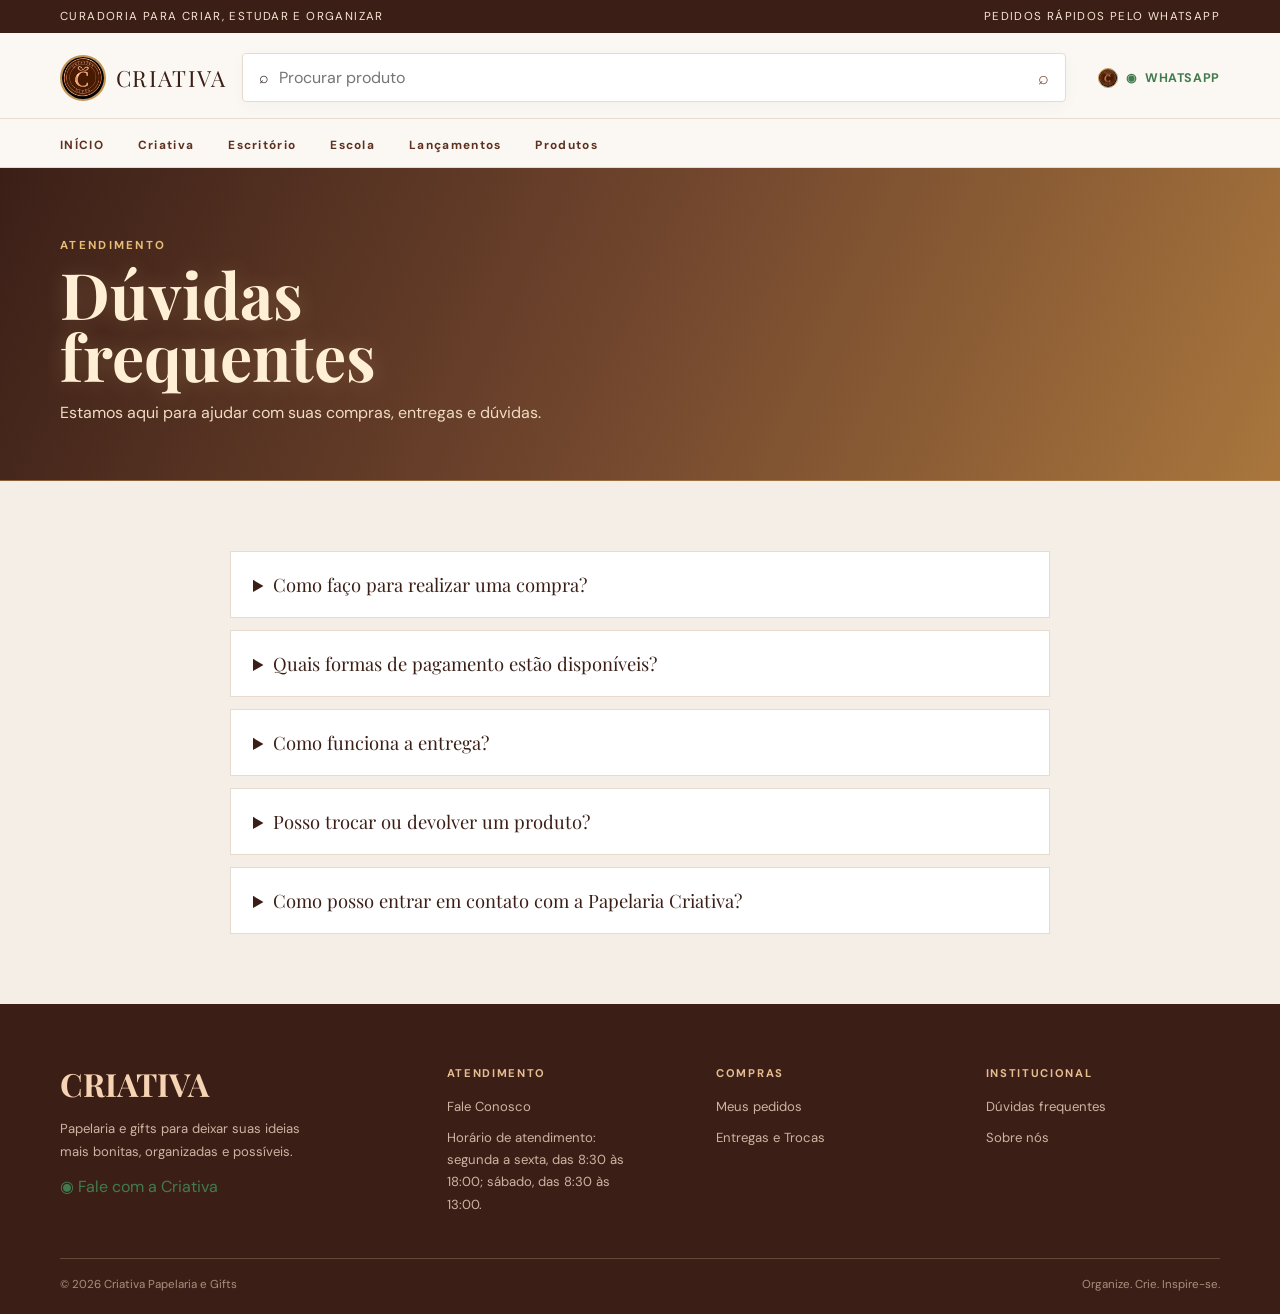
<file: duvidas.html>
<!DOCTYPE html>
<html lang="pt-BR">
<head>
  <meta charset="UTF-8">
  <meta name="viewport" content="width=device-width, initial-scale=1.0">
  <meta name="description" content="Dúvidas frequentes da Papelaria Criativa.">
  <title>Dúvidas Frequentes | Criativa</title>
  <link rel="preconnect" href="https://fonts.googleapis.com">
  <link rel="preconnect" href="https://fonts.gstatic.com" crossorigin>
  <link href="https://fonts.googleapis.com/css2?family=DM+Sans:wght@400;500;600;700&family=Playfair+Display:wght@600;700&display=swap" rel="stylesheet">
  <link rel="stylesheet" href="css/estilo.css">
</head>
<body data-page="duvidas">
  <div id="site-header"></div>
  <main id="page-content"></main>
  <div id="site-footer"></div>
  <script src="js/app.js"></script>
</body>
</html>
</file>
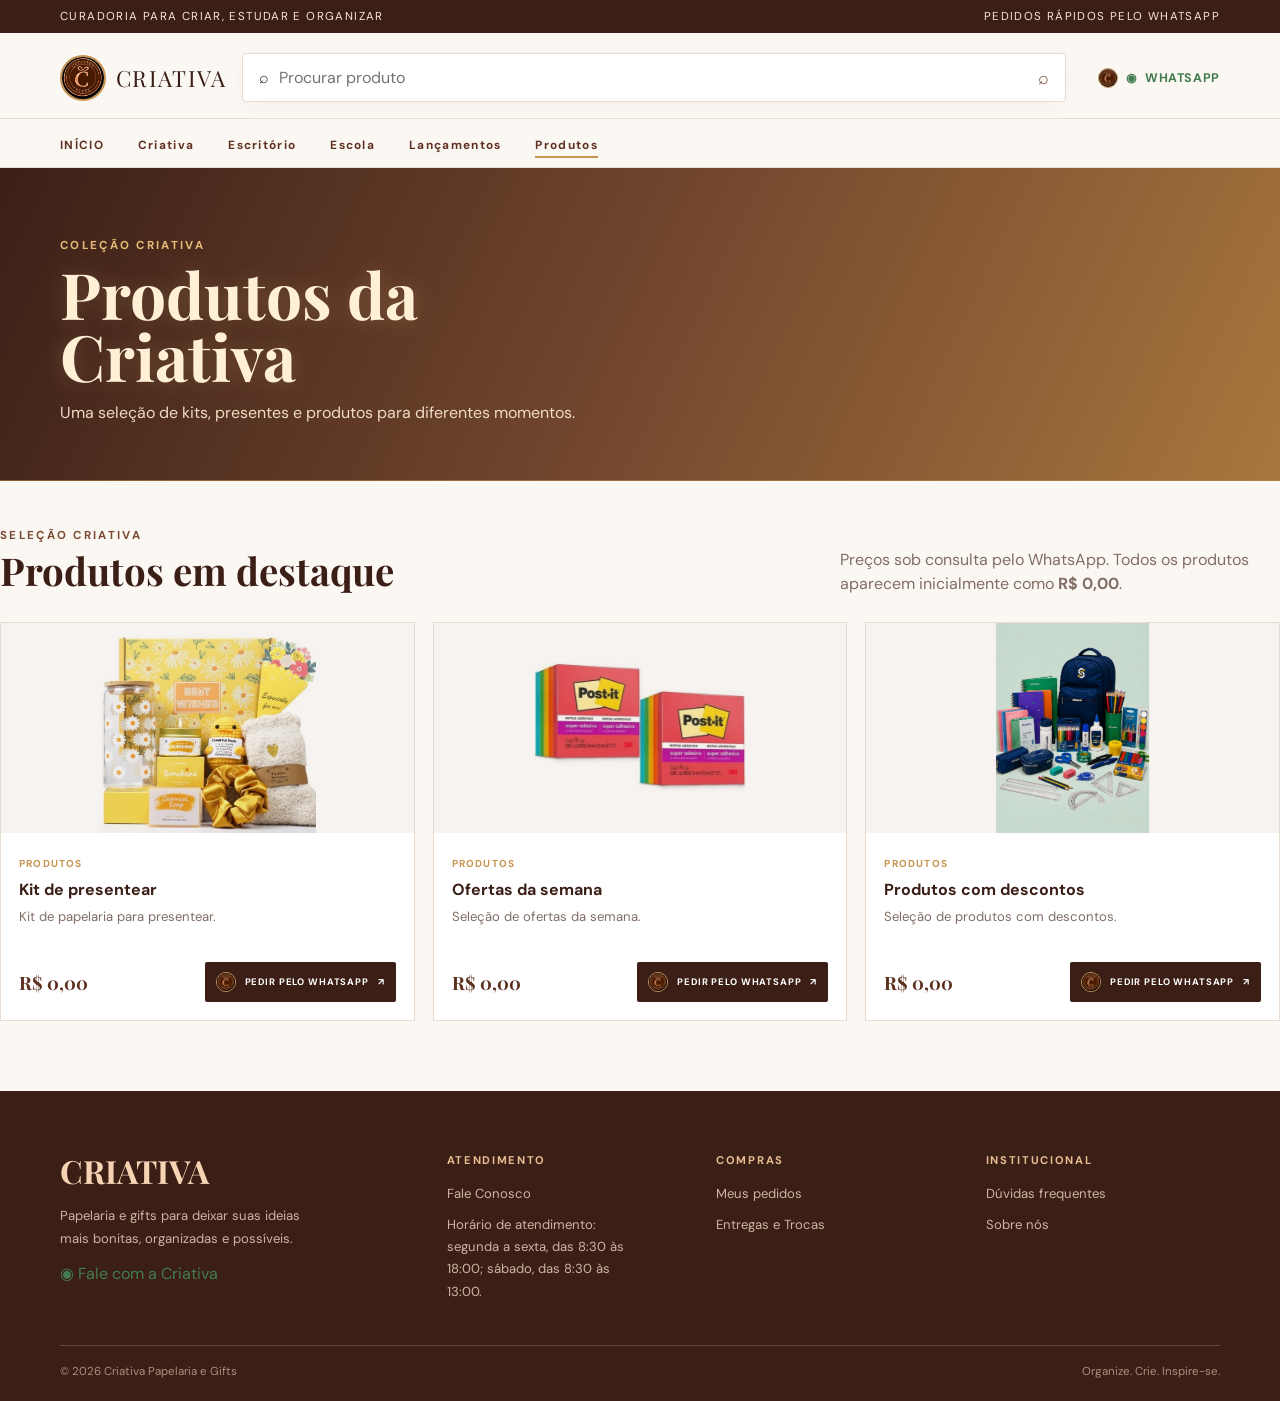
<file: produtos.html>
<!DOCTYPE html>
<html lang="pt-BR">
<head><meta charset="UTF-8"><meta name="viewport" content="width=device-width, initial-scale=1.0"><title>Produtos | Criativa</title><link rel="preconnect" href="https://fonts.googleapis.com"><link rel="preconnect" href="https://fonts.gstatic.com" crossorigin><link href="https://fonts.googleapis.com/css2?family=DM+Sans:wght@400;500;600;700&family=Playfair+Display:wght@600;700&display=swap" rel="stylesheet"><link rel="stylesheet" href="css/estilo.css"></head>
<body data-page="produtos"><div id="site-header"></div><main id="page-content"></main><div id="site-footer"></div><script src="js/app.js"></script></body>
</html>
</file>
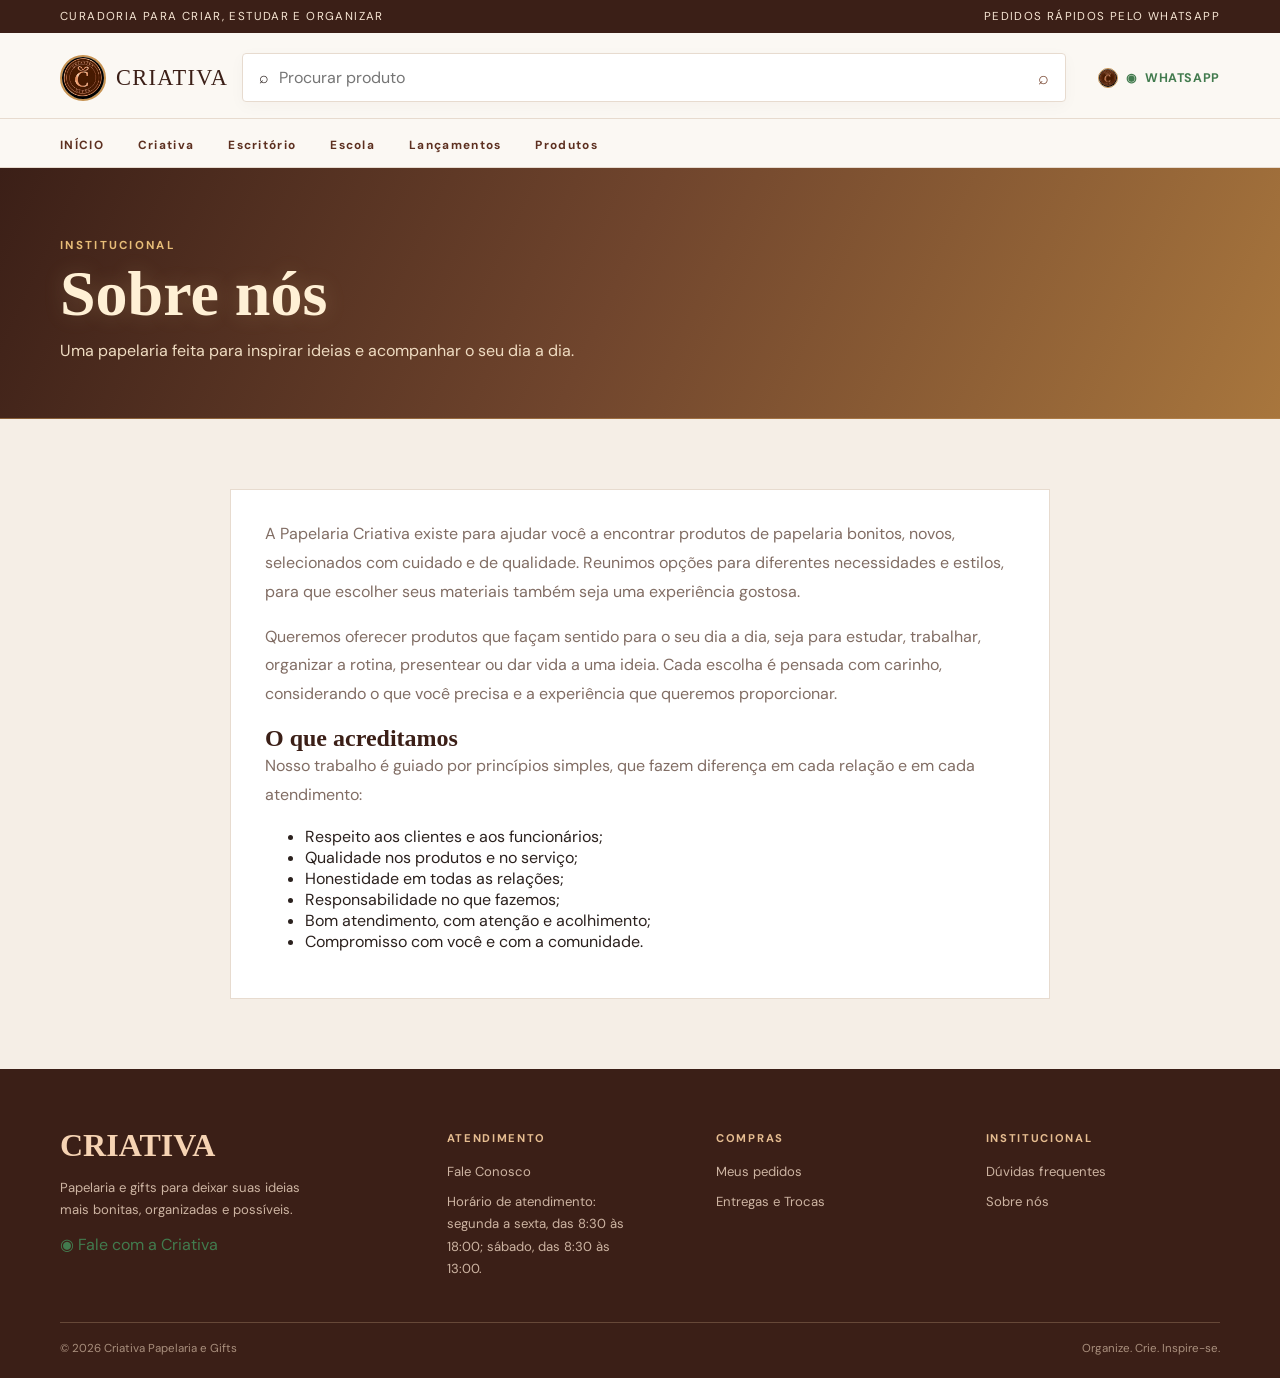
<file: sobre.html>
<!DOCTYPE html>
<html lang="pt-BR">
<head>
  <meta charset="UTF-8">
  <meta name="viewport" content="width=device-width, initial-scale=1.0">
  <meta name="description" content="Sobre a Papelaria Criativa.">
  <title>Sobre Nós | Criativa</title>
  <link rel="preconnect" href="https://fonts.googleapis.com">
  <link rel="preconnect" href="https://fonts.gstatic.com" crossorigin>
  <link href="https://fonts.googleapis.com/css2?family=DM+Sans:wght@400;500;600;700&display=swap" rel="stylesheet">
  <link rel="stylesheet" href="css/estilo.css">
</head>
<body data-page="sobre">
  <div id="site-header"></div>
  <main id="page-content"></main>
  <div id="site-footer"></div>
  <script src="js/app.js"></script>
</body>
</html>
</file>
<file: css/estilo.css>
:root {
  --coffee: #3b1f17;
  --chocolate: #5d3020;
  --cocoa: #7a4934;
  --caramel: #be8059;
  --gold: #c79352;
  --paper: #fbf8f3;
  --cream: #f3eadf;
  --ink: #2b211e;
  --muted: #816d64;
  --line: #e7dbcf;
  --yellow: #f4e6aa;
  --pink: #f3c7ca;
  --lilac: #d9cdf1;
  --mint: #c9e4d1;
  --blue: #c8e1ee;
  --shadow: 0 16px 40px rgba(59, 31, 23, .09);
}
* { box-sizing: border-box; }
html { scroll-behavior: smooth; }
body { margin: 0; color: var(--ink); background: var(--paper); font-family: 'DM Sans', sans-serif; }
a { color: inherit; text-decoration: none; }
button, input { font: inherit; }
.container { width: min(1160px, calc(100% - 48px)); margin: 0 auto; }
.topline { background: var(--coffee); color: #f7e6d4; font-size: .72rem; letter-spacing: .12em; text-transform: uppercase; }
.topline .container { display: flex; justify-content: space-between; padding: 9px 0; }
.site-header { background: rgba(251,248,243,.96); border-bottom: 1px solid var(--line); position: sticky; top: 0; z-index: 10; backdrop-filter: blur(12px); }
.header-main { display: grid; grid-template-columns: 150px minmax(280px, 1fr) auto; gap: 32px; align-items: center; padding: 20px 0 16px; }
.logo { display: flex; align-items: center; gap: 10px; color: var(--coffee); font-family: 'Playfair Display', serif; font-size: 1.4rem; letter-spacing: .06em; }
.logo img { width: 46px; height: 46px; object-fit: cover; border-radius: 50%; border: 2px solid var(--gold); }
.search { display: flex; align-items: center; background: white; border: 1px solid var(--line); border-radius: 4px; padding-left: 16px; box-shadow: 0 4px 16px rgba(59,31,23,.03); }
.search input { width: 100%; border: 0; outline: 0; padding: 13px 10px; color: var(--ink); background: transparent; }
.search button { border: 0; background: transparent; color: var(--cocoa); font-size: 1.1rem; cursor: pointer; padding: 12px 16px; }
.header-actions { display: flex; gap: 18px; align-items: center; font-size: .78rem; font-weight: 700; letter-spacing: .05em; }
.account-link { display: grid; grid-template-columns: 23px auto; gap: 8px; align-items: center; }
.account-link span:first-child { font-size: 1.35rem; font-weight: 400; }
.whatsapp { display: inline-flex; align-items: center; gap: 8px; color: #427b4e; }
.nav { border-top: 1px solid var(--line); }
.nav .container { display: flex; gap: 34px; align-items: center; min-height: 48px; }
.nav a { position: relative; font-size: .74rem; font-weight: 700; letter-spacing: .11em; color: var(--chocolate); padding: 16px 0 13px; }
.nav a::after { content: ''; position: absolute; height: 2px; background: var(--gold); left: 0; right: 100%; bottom: 8px; transition: right .25s; }
.nav a:hover::after, .nav a.active::after { right: 0; }
.hero { position: relative; overflow: hidden; min-height: 410px; display: flex; align-items: center; background: var(--cream); }
.hero-slides, .hero-slide, .hero-overlay { position: absolute; inset: 0; }
.hero-slides { background: var(--cream); }
.hero-slide { background-position: center; background-size: cover; opacity: 0; transform: scale(1.04); transition: opacity .8s ease, transform 5.2s ease; }
.hero-slide.active { opacity: 1; transform: scale(1); }
.hero-overlay { background: linear-gradient(90deg, rgba(190,151,112,.9) 0%, rgba(190,151,112,.72) 38%, rgba(112,72,48,.26) 78%, rgba(59,31,23,.38) 100%); z-index: 1; }
.hero-content { position: relative; z-index: 2; padding: 68px 0 92px; max-width: 520px; animation: rise .7s ease both; }
.hero-content #hero-text { display: none; }
.eyebrow { color: var(--cocoa); text-transform: uppercase; letter-spacing: .2em; font-size: .72rem; font-weight: 700; }
h1, h2, h3 { margin: 0; font-family: 'Playfair Display', serif; font-weight: 700; color: var(--coffee); }
h1 { font-size: clamp(2.8rem, 6vw, 5.5rem); line-height: .97; margin: 16px 0 20px; max-width: 570px; }
.hero p { max-width: 400px; color: var(--muted); line-height: 1.7; }
.hero-controls { position: absolute; z-index: 3; bottom: 30px; left: 24px; display: flex; align-items: center; gap: 12px; }
.hero-arrow, .hero-dot { border: 1px solid rgba(59,31,23,.28); background: rgba(251,248,243,.8); color: var(--coffee); cursor: pointer; }
.hero-arrow { width: 34px; height: 34px; font-size: 1rem; line-height: 1; }
.hero-dot { width: 8px; height: 8px; padding: 0; border-radius: 50%; opacity: .55; transition: opacity .2s, transform .2s; }
.hero-dot.active { opacity: 1; transform: scale(1.35); background: var(--gold); border-color: var(--gold); }
.hero-arrow:hover { background: var(--coffee); color: white; }
.button { border: 0; display: inline-flex; align-items: center; justify-content: center; gap: 9px; padding: 13px 19px; background: var(--coffee); color: white; border-radius: 2px; text-transform: uppercase; letter-spacing: .09em; font-size: .69rem; font-weight: 700; cursor: pointer; transition: transform .2s, background .2s; }
.button:hover { background: var(--cocoa); transform: translateY(-2px); }
.button.light { background: white; color: var(--coffee); border: 1px solid var(--line); }
.section { padding: 70px 0; }
.section-heading { display: flex; justify-content: space-between; align-items: end; gap: 20px; margin-bottom: 26px; }
.section-heading h2 { font-size: clamp(1.9rem, 3vw, 2.7rem); }
.section-heading p { margin: 0; color: var(--muted); max-width: 440px; line-height: 1.5; }
.category-grid { display: grid; grid-template-columns: repeat(5, 1fr); gap: 12px; }
.category-card { min-height: 145px; padding: 22px; display: flex; flex-direction: column; justify-content: space-between; border-radius: 3px; transition: transform .25s, box-shadow .25s; }
.category-card:hover { transform: translateY(-5px); box-shadow: var(--shadow); }
.category-card strong { font-family: 'Playfair Display', serif; font-size: 1.35rem; }
.category-card small { font-size: .7rem; text-transform: uppercase; letter-spacing: .1em; }
.category-card.yellow { background: var(--yellow); }.category-card.pink { background: var(--pink); }.category-card.lilac { background: var(--lilac); }.category-card.mint { background: var(--mint); }.category-card.blue { background: var(--blue); }
.products-section { background: #f5eee6; }
.products-grid { display: grid; grid-template-columns: repeat(3, 1fr); gap: 18px; }
.product-card { background: white; border: 1px solid var(--line); min-width: 0; position: relative; transition: box-shadow .25s, transform .25s; }
.product-card:hover { box-shadow: var(--shadow); transform: translateY(-3px); }
.product-image { height: 210px; background: #f6f3f0; display: flex; align-items: center; justify-content: center; overflow: hidden; }
.product-image img { width: 100%; height: 100%; object-fit: contain; mix-blend-mode: multiply; transition: transform .4s; }
.product-card:hover .product-image img { transform: scale(1.05); }
.product-body { padding: 18px; }
.product-category { color: var(--gold); text-transform: uppercase; letter-spacing: .12em; font-size: .63rem; font-weight: 700; }
.product-body h3 { font-family: 'DM Sans', sans-serif; font-size: 1rem; margin: 7px 0; }
.product-body p { color: var(--muted); font-size: .82rem; line-height: 1.5; margin: 0 0 16px; min-height: 39px; }
.product-bottom { display: flex; justify-content: space-between; align-items: center; gap: 10px; }
.price { font-family: 'Playfair Display', serif; color: var(--chocolate); font-size: 1.15rem; white-space: nowrap; }
.product-button { padding: 10px 11px; font-size: .59rem; }
.home-note { margin-top: 36px; padding: 28px 34px; display: flex; justify-content: space-between; align-items: center; gap: 20px; background: var(--coffee); color: white; }
.home-note h2 { color: #f9e7d1; font-size: 1.65rem; }.home-note p { color: #ddc8b7; margin: 7px 0 0; }
.page-hero { position: relative; overflow: hidden; padding: 65px 0 54px; color: #f8e9cf; background: linear-gradient(115deg, #3b1f17 0%, #70452d 48%, #a8763d 100%); border-bottom: 1px solid rgba(199,147,82,.55); }
.page-hero::after { content: ''; position: absolute; inset: -80% -20%; background: linear-gradient(105deg, transparent 42%, rgba(244,210,144,.22) 50%, transparent 58%); transform: translateX(-55%); animation: magic-sweep 8s ease-in-out infinite; pointer-events: none; }
.page-hero .container { position: relative; z-index: 1; }
.page-hero .eyebrow { color: #e7bd78; animation: magic-reveal .8s ease both; }
.page-hero h1 { color: #fff0d5; font-size: clamp(2.7rem, 5vw, 4.7rem); margin: 9px 0 12px; text-shadow: 0 0 22px rgba(244,210,144,.2); animation: magic-reveal 1s .12s ease both; }.page-hero p { color: #efdcc2; margin: 0; max-width: 580px; line-height: 1.7; animation: magic-reveal 1s .24s ease both; }
.page-products { padding-top: 42px; }.filters { display: flex; gap: 8px; flex-wrap: wrap; margin-bottom: 26px; }.filter { padding: 9px 13px; border: 1px solid var(--line); color: var(--muted); background: transparent; font-size: .7rem; text-transform: uppercase; letter-spacing: .1em; cursor: pointer; }.filter.active, .filter:hover { background: var(--coffee); color: white; border-color: var(--coffee); }
.site-footer { background: var(--coffee); color: #f4dfca; padding: 58px 0 22px; }.footer-grid { display: grid; grid-template-columns: 1.5fr repeat(3, 1fr); gap: 35px; }.footer-brand h2 { color: #f6d3b3; font-size: 2rem; }.footer-brand p, .footer-col a { color: #cdb4a2; font-size: .82rem; line-height: 1.7; }.footer-brand p { max-width: 250px; }.footer-col h3 { color: #e6bd91; font-family: 'DM Sans', sans-serif; font-size: .7rem; letter-spacing: .15em; text-transform: uppercase; margin: 4px 0 16px; }.footer-col a { display: block; margin: 8px 0; }.footer-col a:hover { color: white; }.footer-bottom { border-top: 1px solid rgba(231,193,157,.25); margin-top: 42px; padding-top: 18px; color: #a98f7d; font-size: .72rem; display: flex; justify-content: space-between; }
.modal-backdrop { position: fixed; inset: 0; background: rgba(43,33,30,.55); display: none; align-items: center; justify-content: center; z-index: 30; padding: 20px; }.modal-backdrop.open { display: flex; }.modal { background: var(--paper); width: min(430px, 100%); padding: 32px; position: relative; box-shadow: var(--shadow); }.modal h2 { font-size: 2rem; margin-bottom: 20px; }.close { border: 0; background: transparent; color: var(--muted); font-size: 1.4rem; position: absolute; top: 13px; right: 17px; cursor: pointer; }.form-field { display: block; margin-bottom: 14px; }.form-field label { display: block; color: var(--muted); font-size: .74rem; margin-bottom: 6px; }.form-field input { width: 100%; padding: 11px 12px; border: 1px solid var(--line); background: white; outline-color: var(--gold); }.modal .button { width: 100%; margin-top: 6px; }
@keyframes rise { from { opacity: 0; transform: translateY(15px); } to { opacity: 1; transform: translateY(0); } }
@keyframes magic-sweep { 0%, 35% { transform: translateX(-55%); } 65%, 100% { transform: translateX(55%); } }
@keyframes magic-reveal { from { opacity: 0; transform: translateY(12px); filter: brightness(.7); } to { opacity: 1; transform: translateY(0); filter: brightness(1); } }
@media (max-width: 800px) { .header-main { grid-template-columns: 1fr auto; gap: 14px; }.search { grid-column: 1 / -1; grid-row: 2; }.header-actions { gap: 10px; }.header-actions .account-link span:last-child { display: none; }.nav { overflow-x: auto; }.nav .container { width: max-content; gap: 24px; }.hero { min-height: 500px; align-items: end; }.hero-overlay { background: linear-gradient(180deg, rgba(190,151,112,.38) 0%, rgba(190,151,112,.9) 76%); }.hero-content { padding: 170px 0 92px; }.hero-controls { left: 24px; bottom: 28px; }.category-grid { grid-template-columns: repeat(2, 1fr); }.category-card:last-child { grid-column: span 2; }.products-grid { grid-template-columns: repeat(2, 1fr); }.footer-grid { grid-template-columns: repeat(2, 1fr); }.footer-brand { grid-column: span 2; } }
@media (max-width: 520px) { .container { width: min(100% - 30px, 1160px); }.topline .container { font-size: .6rem; }.topline .container span:last-child { display: none; }.header-main { padding: 13px 0; }.logo { font-size: 1.1rem; }.logo img { width: 37px; height: 37px; }.whatsapp { font-size: 0; }.whatsapp span:first-child { font-size: 1.3rem; }.hero-content { padding-top: 170px; }.section { padding: 50px 0; }.section-heading { display: block; }.section-heading p { margin-top: 9px; }.products-grid { grid-template-columns: 1fr; }.product-image { height: 240px; }.home-note { display: block; padding: 24px; }.home-note .button { margin-top: 16px; }.footer-grid { grid-template-columns: 1fr 1fr; gap: 22px; }.footer-brand { grid-column: span 2; }.footer-bottom { display: block; line-height: 1.7; }.footer-bottom span { display: block; } }
.account-tabs { display: flex; gap: 8px; margin-bottom: 20px; }
.account-tabs .filter { flex: 1; }
.account-tabs .filter.active { background: var(--coffee); color: white; border-color: var(--coffee); }
.account-view[hidden] { display: none; }
.account-help { display: inline-block; color: var(--cocoa); font-size: .78rem; margin-top: 16px; text-decoration: underline; }
.form-message { color: var(--cocoa); font-size: .78rem; line-height: 1.5; }
.modal { max-height: 90vh; overflow-y: auto; }
.info-section { background: #f5eee6; }
.faq-list { display: grid; gap: 12px; max-width: 820px; }
.faq-list details { background: white; border: 1px solid var(--line); padding: 20px 22px; }
.faq-list summary { color: var(--coffee); cursor: pointer; font-family: 'Playfair Display', serif; font-size: 1.15rem; }
.faq-list details p { color: var(--muted); line-height: 1.7; margin: 16px 0 0; max-width: 700px; }
.info-copy { max-width: 820px; background: white; border: 1px solid var(--line); padding: 30px 34px; }
.info-copy p { color: var(--muted); line-height: 1.8; margin: 0 0 16px; }.info-copy p:last-child { margin-bottom: 0; }
.footer-col span { display: block; color: #cdb4a2; font-size: .82rem; line-height: 1.7; max-width: 180px; }
.account-page { background: #f5eee6; }
.account-panel { width: min(560px, 100%); margin: 0 auto; padding: 34px; background: white; border: 1px solid var(--line); box-shadow: var(--shadow); animation: rise .45s ease both; }
.account-logo { display: block; width: 76px; height: 76px; object-fit: cover; border-radius: 50%; border: 2px solid var(--gold); margin-bottom: 20px; }
.account-panel h2 { margin: 8px 0 20px; font-size: 2rem; }
.account-panel > p { color: var(--muted); line-height: 1.65; }
.account-storage-note { margin: 20px 0 0; padding-top: 16px; border-top: 1px solid var(--line); font-size: .78rem; }
.account-panel form { margin-top: 22px; }
.account-transition .button { margin: 8px 10px 0 0; }
.whatsapp-mark { width: 20px; height: 20px; flex: 0 0 20px; object-fit: cover; border-radius: 50%; border: 1px solid var(--gold); }
.whatsapp-transition-link .whatsapp-mark { width: 24px; height: 24px; flex-basis: 24px; }
.account-panel[hidden] { display: none; }
@media (max-width: 520px) {
  .account-panel { padding: 24px 20px; }
  .account-panel h2 { font-size: 1.7rem; }
  .account-transition .button { width: 100%; margin-right: 0; }
}
</file>
